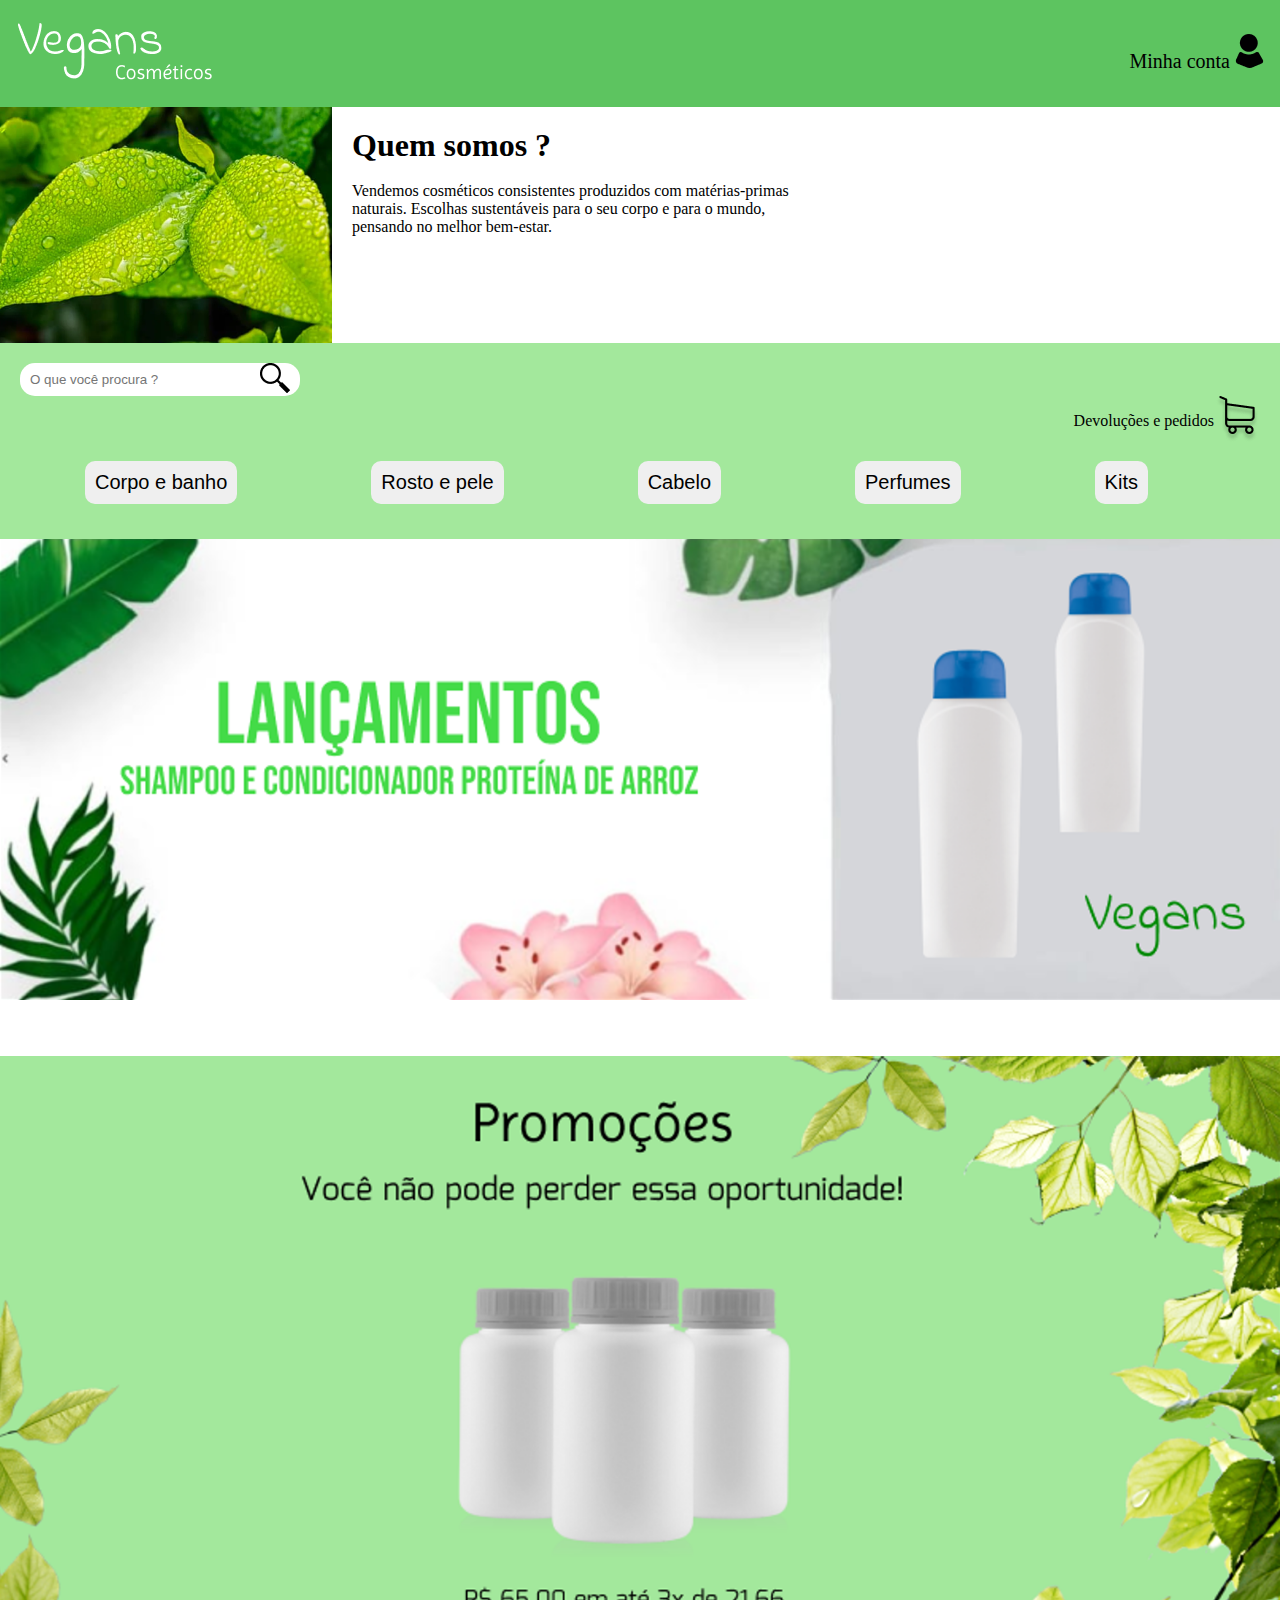
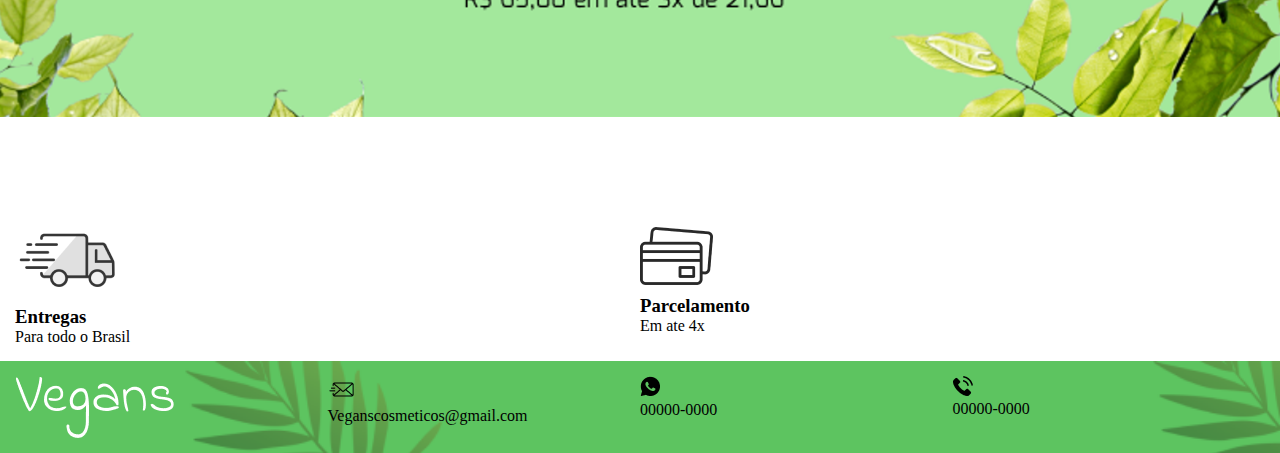
<file: index.html>
<!DOCTYPE html>
<html lang="pt-br">
<head>
    <meta charset="UTF-8">
    <meta http-equiv="X-UA-Compatible" content="IE=edge">
    <meta name="viewport" content="width=device-width, initial-scale=1.0">
    <link rel="preconnect" href="https://fonts.googleapis.com">
<link rel="preconnect" href="https://fonts.gstatic.com" crossorigin>
<link href="https://fonts.googleapis.com/css2?family=Indie+Flower&display=swap" rel="stylesheet">
    <link rel="stylesheet" href="style/style.css">
    <link rel="stylesheet" href="style/mobile.css">
    <title>Pagina Inicial</title>
</head>
<body>
    <!-- header -->
    <header id="header">
        <figure class="img-logo">
            <img src="imgkami/vegans logo.png" alt="">
        </figure>

        <nav class="minha-conta">
            <a href="login.html">Minha conta</a>
            <img src="imgkami/perfil do usuario 1.png" alt="">
        </nav>
    </header>


    <!-- main -->
    <main>
        <section id="quem-somos">
            <div class="quem-somosImg">
                <figure>
                    <img src="imgkami/folhas 1.png" alt="">
                </figure>
            </div>

            <div class="quem-somosText">
                <h1>Quem somos ?</h1>
                <br>
                <p>Vendemos cosméticos consistentes produzidos com matérias-primas naturais. Escolhas sustentáveis para o seu corpo e para o mundo, pensando no melhor bem-estar.</p>
            </div>

        </section>

        <!-- segunda sessao -->
        <section id="pesquisa-produtos">
            <div class="barraDePesquisa">
                <input type="text" id="busca" placeholder="O que você procura ?">
                <button><img src="imgkami/lupa 1.png" alt=""></button>
            </div>

            <div class="devolucao-carrinho">
                <a href="devolucoes.html">Devoluções e pedidos</a>
                <a class="aDoCarrinho" href="carrinho.html"><img src="imgkami/carrinho 1.png" alt=""></a>
            </div>

            <div class="botoes-pesquisa-produtos">
                <button>Corpo e banho</button>
                <button>Rosto e pele</button>
                <button>Cabelo</button>
                <button>Perfumes</button>
                <button>Kits</button>
            </div>
        </section>

        <!-- terceira sessao -->
        <section id="lancamentos"> </section>

        <!-- quarta sessao -->
        <section id="promocoes"> </section>

        <!-- quinta sessao -->
        <section id="entregas-parcelamento">
            <div class="entregas">
                <figure><img src="imgkami/carrinhooo 1.png" alt=""></figure>
                <h3>Entregas</h3>
                <p>Para todo o Brasil<p>
            </div>

            <div class="parcelamento">
                <figure><img src="imgkami/cartão 1.png" alt=""></figure>
                <h3>Parcelamento</h3>
                <p>Em ate 4x<p>
            </div>
        </section>

    </main>

    <footer id="rodape-inicial">
        <div class="rodapeInicial-contatos">
            <img src="imgkami/Vegans.png" alt="">
            <div>
                <img src="imgkami/email 1.png" alt="">
                <p>Veganscosmeticos@gmail.com</p>
            </div>
            <div>
                <img src="imgkami/whats preto 1.png" alt="">
                <p>00000-0000</p>
            </div>
            <div>
                <img src="imgkami/telefone 1.png" alt="">
                <p>00000-0000</p>
            </div>
        </div>
    </footer>

</body>
</html>
</file>
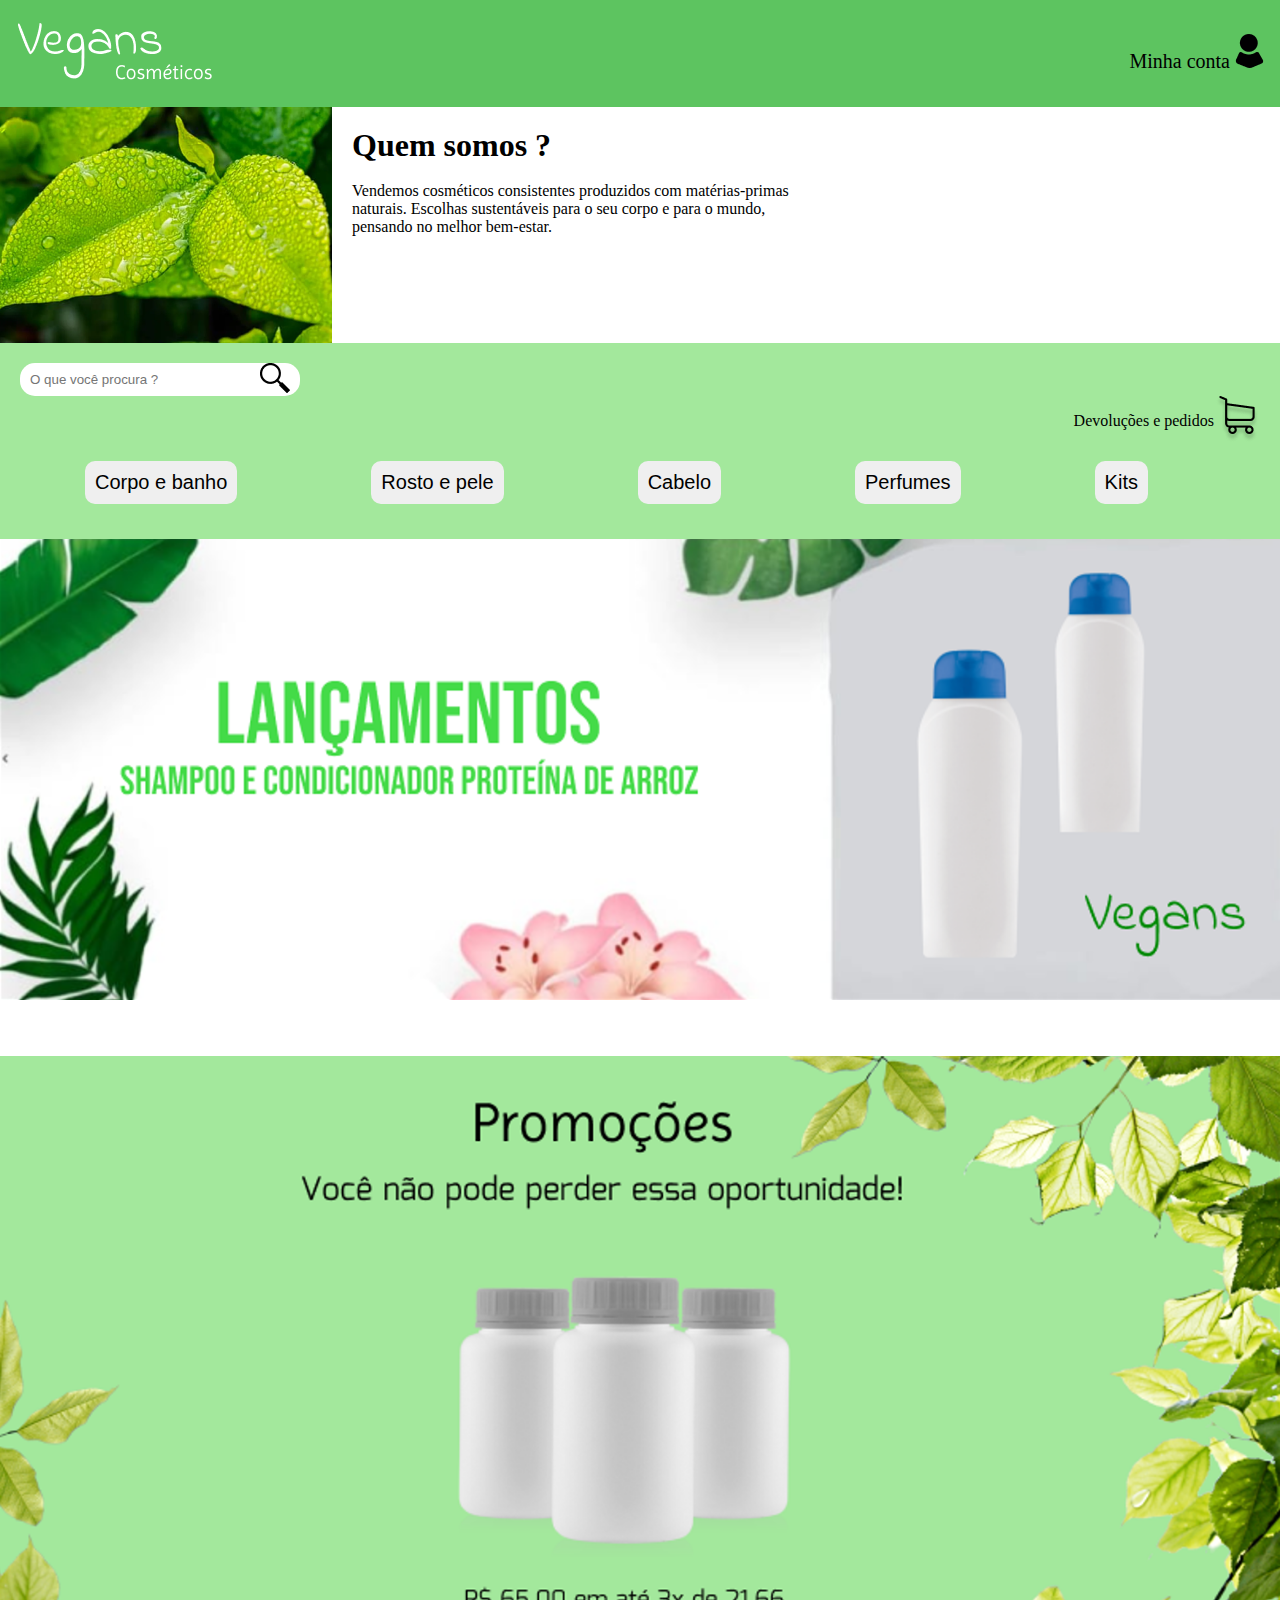
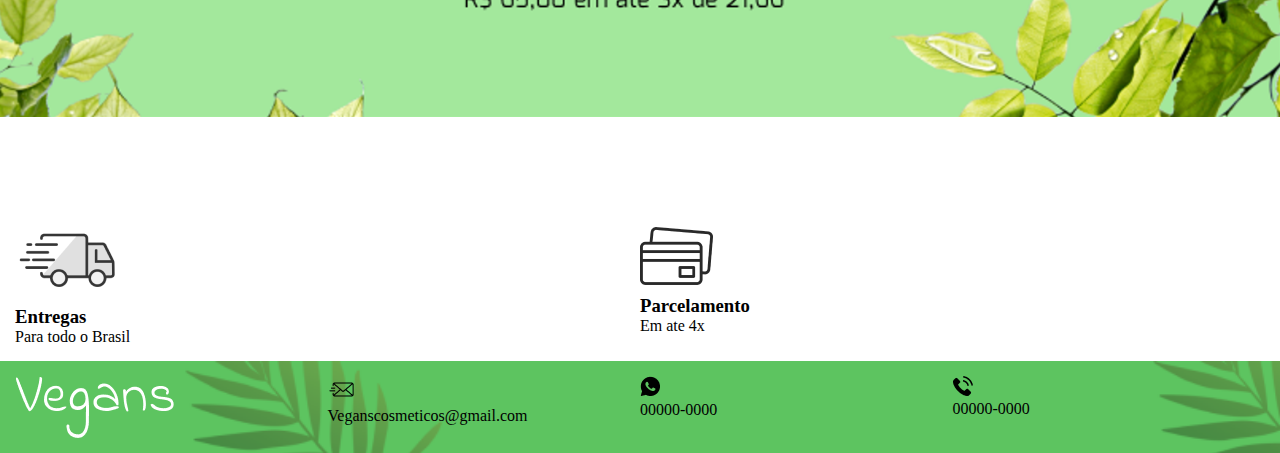
<file: front/index.html>
<!DOCTYPE html>
<html lang="pt-br">
<head>
    <meta charset="UTF-8">
    <meta http-equiv="X-UA-Compatible" content="IE=edge">
    <meta name="viewport" content="width=device-width, initial-scale=1.0">
    <link rel="preconnect" href="https://fonts.googleapis.com">
<link rel="preconnect" href="https://fonts.gstatic.com" crossorigin>
<link href="https://fonts.googleapis.com/css2?family=Indie+Flower&display=swap" rel="stylesheet">
    <link rel="stylesheet" href="../style/style.css">
    <link rel="stylesheet" href="../style/mobile.css">
    <title>Pagina Inicial</title>
</head>
<body>
    <!-- header -->
    <header id="header">
        <figure class="img-logo">
            <img src="../imgkami/vegans logo.png" alt="">
        </figure>

        <nav class="minha-conta">
            <a href="../front/login.html">Minha conta</a>
            <img src="../imgkami/perfil do usuario 1.png" alt="">
        </nav>
    </header>


    <!-- main -->
    <main>
        <section id="quem-somos">
            <div class="quem-somosImg">
                <figure>
                    <img src="../imgkami/folhas 1.png" alt="">
                </figure>
            </div>

            <div class="quem-somosText">
                <h1>Quem somos ?</h1>
                <br>
                <p>Vendemos cosméticos consistentes produzidos com matérias-primas naturais. Escolhas sustentáveis para o seu corpo e para o mundo, pensando no melhor bem-estar.</p>
            </div>

        </section>

        <!-- segunda sessao -->
        <section id="pesquisa-produtos">
            <div class="barraDePesquisa">
                <input type="text" id="busca" placeholder="O que você procura ?">
                <button><img src="../imgkami/lupa 1.png" alt=""></button>
            </div>

            <div class="devolucao-carrinho">
                <a href="../front/devolucoes.html">Devoluções e pedidos</a>
                <a class="aDoCarrinho" href="../front/carrinho.html"><img src="../imgkami/carrinho 1.png" alt=""></a>
            </div>

            <div class="botoes-pesquisa-produtos">
                <button>Corpo e banho</button>
                <button>Rosto e pele</button>
                <button>Cabelo</button>
                <button>Perfumes</button>
                <button>Kits</button>
            </div>
        </section>

        <!-- terceira sessao -->
        <section id="lancamentos"> </section>

        <!-- quarta sessao -->
        <section id="promocoes"> </section>

        <!-- quinta sessao -->
        <section id="entregas-parcelamento">
            <div class="entregas">
                <figure><img src="../imgkami/carrinhooo 1.png" alt=""></figure>
                <h3>Entregas</h3>
                <p>Para todo o Brasil<p>
            </div>

            <div class="parcelamento">
                <figure><img src="../imgkami/cartão 1.png" alt=""></figure>
                <h3>Parcelamento</h3>
                <p>Em ate 4x<p>
            </div>
        </section>

    </main>

    <footer id="rodape-inicial">
        <div class="rodapeInicial-contatos">
            <img src="../imgkami/Vegans.png" alt="">
            <div>
                <img src="../imgkami/email 1.png" alt="">
                <p>Veganscosmeticos@gmail.com</p>
            </div>
            <div>
                <img src="../imgkami/whats preto 1.png" alt="">
                <p>00000-0000</p>
            </div>
            <div>
                <img src="../imgkami/telefone 1.png" alt="">
                <p>00000-0000</p>
            </div>
        </div>
    </footer>

</body>
</html>
</file>
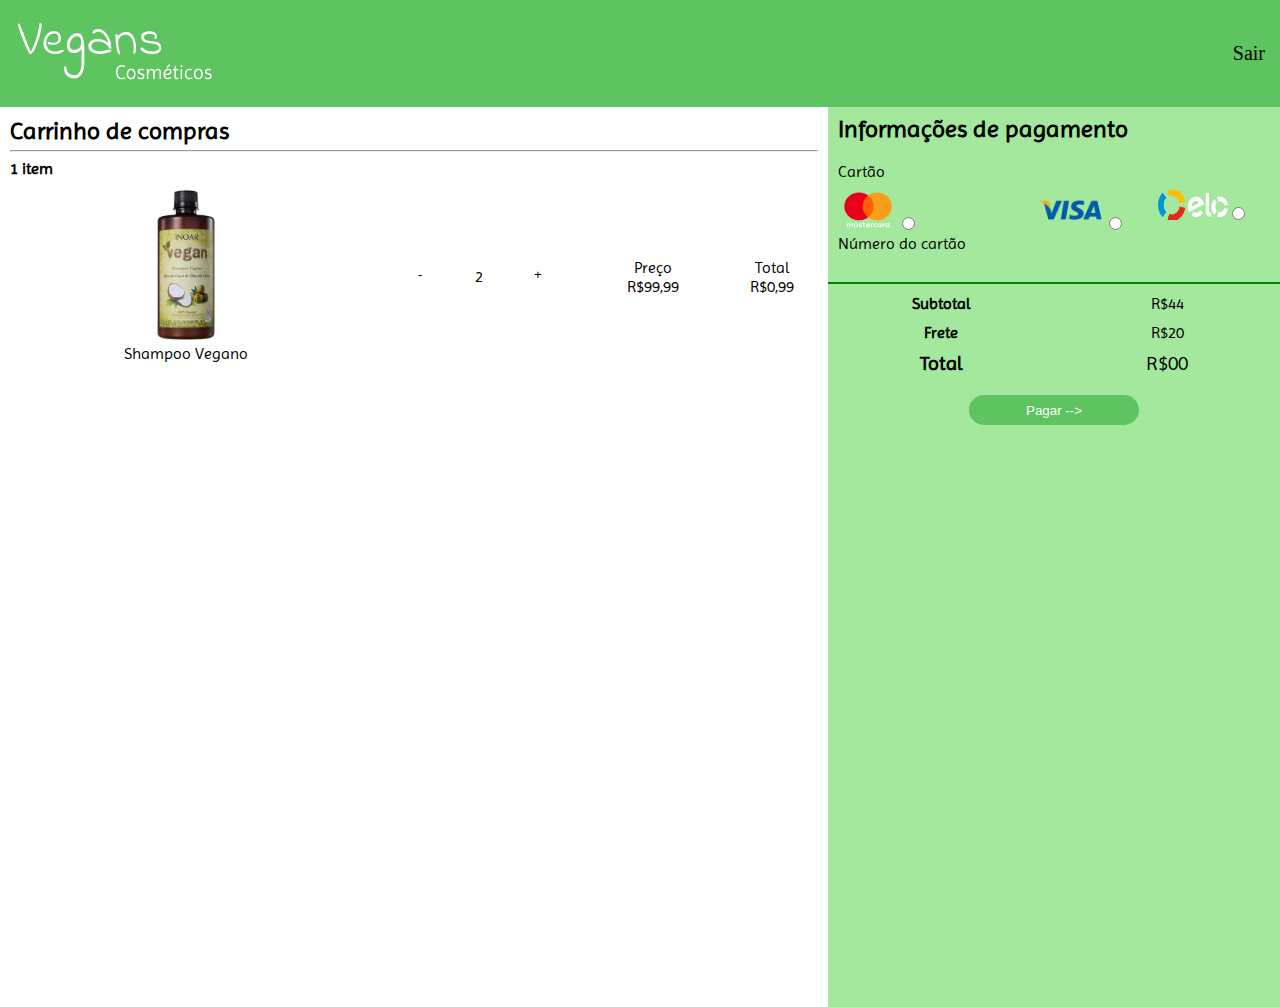
<file: carrinho.html>
<!DOCTYPE html>
<html lang="pt-br">
<head>
    <meta charset="UTF-8">
    <meta http-equiv="X-UA-Compatible" content="IE=edge">
    <meta name="viewport" content="width=device-width, initial-scale=1.0">
    <link rel="preconnect" href="https://fonts.googleapis.com">
<link rel="preconnect" href="https://fonts.gstatic.com" crossorigin>
<link href="https://fonts.googleapis.com/css2?family=Imprima&display=swap" rel="stylesheet">
    <link rel="stylesheet" href="style/style.css">
    <link rel="stylesheet" href="style/mobile.css">
    <title>Carrinho</title>
</head>
<body>
    <header id="header">
        <figure>
            <img src="imgkami/vegans logo.png" alt="logo">
        </figure>
        <nav>
            <a href="index.html">Sair</a>
        </nav>

    </header>

    <main id="main-isa">

        <section class="carrinho-de-compras">
            <div class="informacoes-produto">
                <div class="cima-carrinho">
                    <h2>Carrinho de compras</h2>
                    <hr>
                    <h4>1 item</h4>
                </div>
                
                
                
                <div class="selecionar">

                    <table>
                        <tr>
                            <td>
                                <img src="img/shamvegano 1.png" alt="shamppovegano" height="150" width="150">
                                <p>Shampoo Vegano</p>
                            </td>

                            <td>
                                <div class="quantidade">
                                    <button class="button-quantidade">-</button>
                                    <p>2</p>
                                    <button class="button-quantidade">+</button>
                                </div>
                            </td>

                            <td>
                                <p>Preço</p>
                                <p>R$99,99</p>
                            </td>

                            <td>
                                <p>Total</p>
                                <p>R$0,99</p>
                            </td>
                        </tr>
                    </table>

                    <!-- <div class="shampoo">
                        
        
                    </div>
    
                    <div class="quantidade">
                        <button class="button-quantidade">-</button>
                        <p>2</p>
                        <button class="button-quantidade">+</button>
                    </div>
    
                    <div class="preço">
                        <p>Preço</p>
                        <p>R$99,99</p>
    
                    </div>
    
                    <div class="total-selecionar">
                        <p>Total</p>
                        <p>R$0,99</p>
    
                    </div> -->
                </div> 
            </div>
            
            <div class="informacoes-pagamento">
                <div class="informacoes-cartao">
                    <h2>Informações de pagamento</h2>
                    <br>
                    <p>Cartão</p>
                </div>
                <div class="cartoes">
                    <div>
                    
                        <label for="mastercard"><img src="img/mastercard 1.png" alt="mastercard" height="40" width="60"></label>
                        <input type="radio" id="mastercard" name="fav_language" value="mastercard">
                    </div>
                    <div>
                        <label for="visa"><img src="img/visa 1.png" alt="visa" height="40" width="70"></label>
                        <input type="radio" id="visa" name="fav_language" value="visa">
    
                    </div>
                    <div>
                        <label for="elo"><img src="img/elo 1.png" alt="elo" height="30" width="70"></label>
                        <input type="radio" id="mastercard" name="fav_language" value="mastercard">
                    </div>
    
                    <div class="numero-do-cartao">
                        <label for="numerodocartao">Número do cartão</label>
                        <input type="text" name="numerodocartao" size="20">
                    </div>
                </div>

                <hr class="barra-preta">

                <div class="subtotal">
                    
                    <h4>Subtotal</h4>
                    <p>R$44</p>

                </div>

                <div class="frete">
                    <h4>Frete</h4>
                    <p>R$20</p>
                </div>

                <div class="total">
                    <h4>Total</h4>
                    <p>R$00</p>
                </div>

                <div class="button-div">
                    <button class="button-pagar">Pagar --></button>
                </div>
                

            </div>
            

        </section>

   
    </main>
    
</body>
</html>
</file>
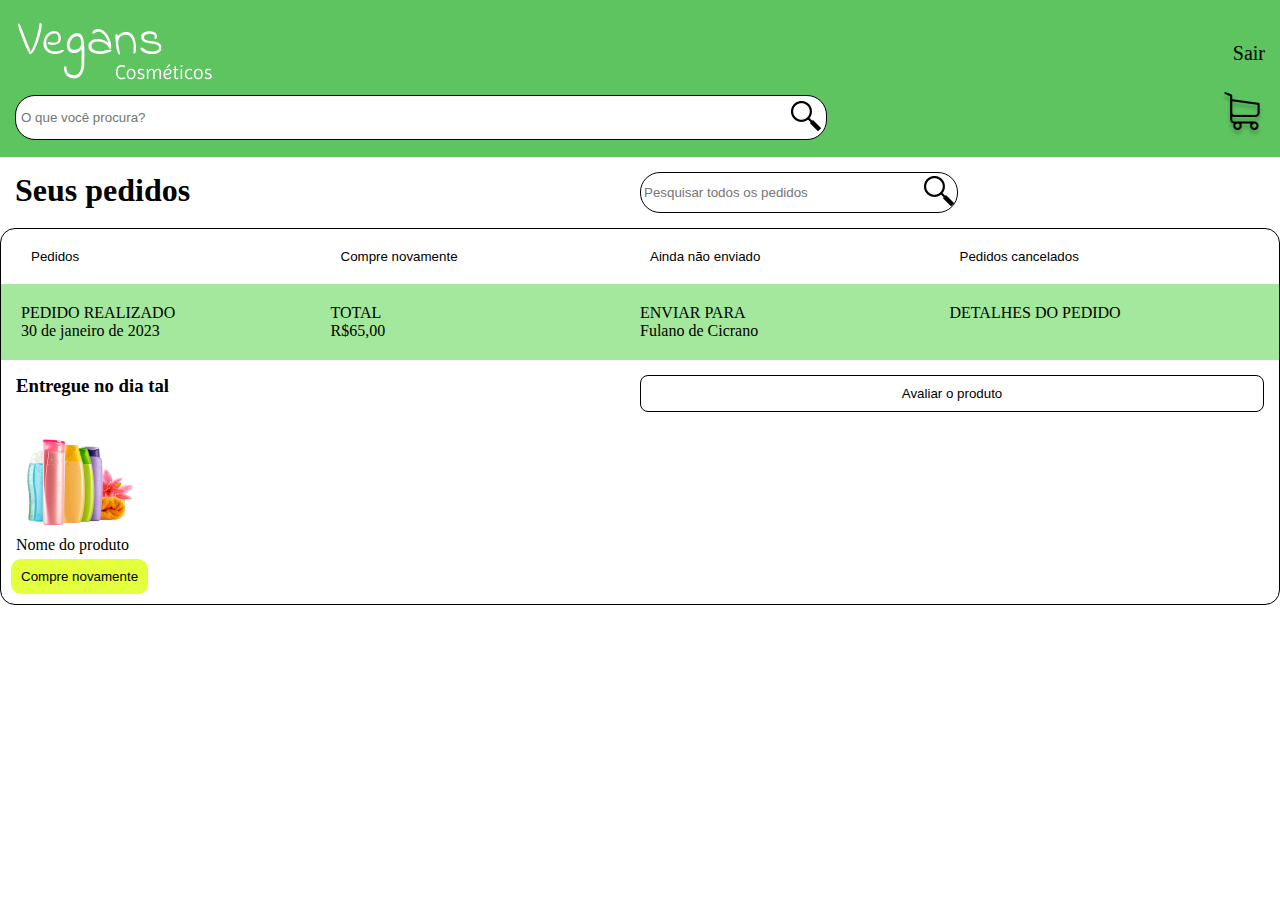
<file: devolucoes.html>
<!DOCTYPE html>
<html lang="en">
<head>
    <meta charset="UTF-8">
    <meta http-equiv="X-UA-Compatible" content="IE=edge">
    <meta name="viewport" content="width=device-width, initial-scale=1.0">
    <title>Devoluções e pedidos</title>
    <link rel="stylesheet" href="style/style.css">
    <link rel="stylesheet" href="style/mobile.css">
</head>
<body>
    <header id="devo">
        <figure>
            <img src="imgkami/vegans logo.png" alt="logo">
        </figure>
        <nav>
            <a href="index.html">Sair</a>
        </nav>
        <div class="busca-devo">
            <input type="text" id="busca" placeholder="O que você procura?">
            <button>
                <img src="imgkami/lupa 1.png" alt="lupa">
            </button>
        </div>
        <div class="carrinho-devo">
            <a href="carrinho.html"><img src="imgkami/carrinho 1.png" alt="carro"></a>
        </div>
    </header>
    
    <main>
        <section id="pedidos-pesquisa">
            <div class="pedidos-text">
                <h1>Seus pedidos</h1>
            </div>
            <div class="pesquisa-busca">
                <input type="text" id="busca" placeholder="Pesquisar todos os pedidos">
                <button>
                    <img src="imgkami/lupa 1.png" alt="lupa">
                </button>
            </div>
        </section>

        <section id="botoes">
            <div class="botoes">
                <div class="botoes-pedidos">
                   <button>Pedidos</button>
                </div>
                <div class="botoes-novamente">
                    <button>Compre novamente</button>
                </div>
                <div class="botoes-nao-enviado">
                    <button>Ainda não enviado</button>
                </div>
                <div class="botoes-cancelados">
                    <button>Pedidos cancelados</button>
                </div>
            </div>

            <div class="tabela-textos">
                <div>
                    <p>PEDIDO REALIZADO</p>
                    <P>30 de janeiro de 2023</P>
                </div>
                <div>
                    <p>TOTAL</p>
                    <p>R$65,00</p>
                </div>
                <div>
                    <p>ENVIAR PARA</p>
                    <p>Fulano de Cicrano</p>
                </div>
                <div>
                    <a href="">DETALHES DO PEDIDO</a>
                </div>
            </div>

            <div class="entregue">
                <h3>Entregue no dia tal</h3>
                <button>Avaliar o produto</button>
            </div>

            <div class="produto-img">
                <figure>
                    <img src="imgkami/produtos.png" alt="produtos">
                </figure>
                <p>Nome do produto</p>
                <div class="compre-produto">
                    <button>Compre novamente</button>
                </div>
            </div>
        </section>
    </main>
</body>
</html>
</file>
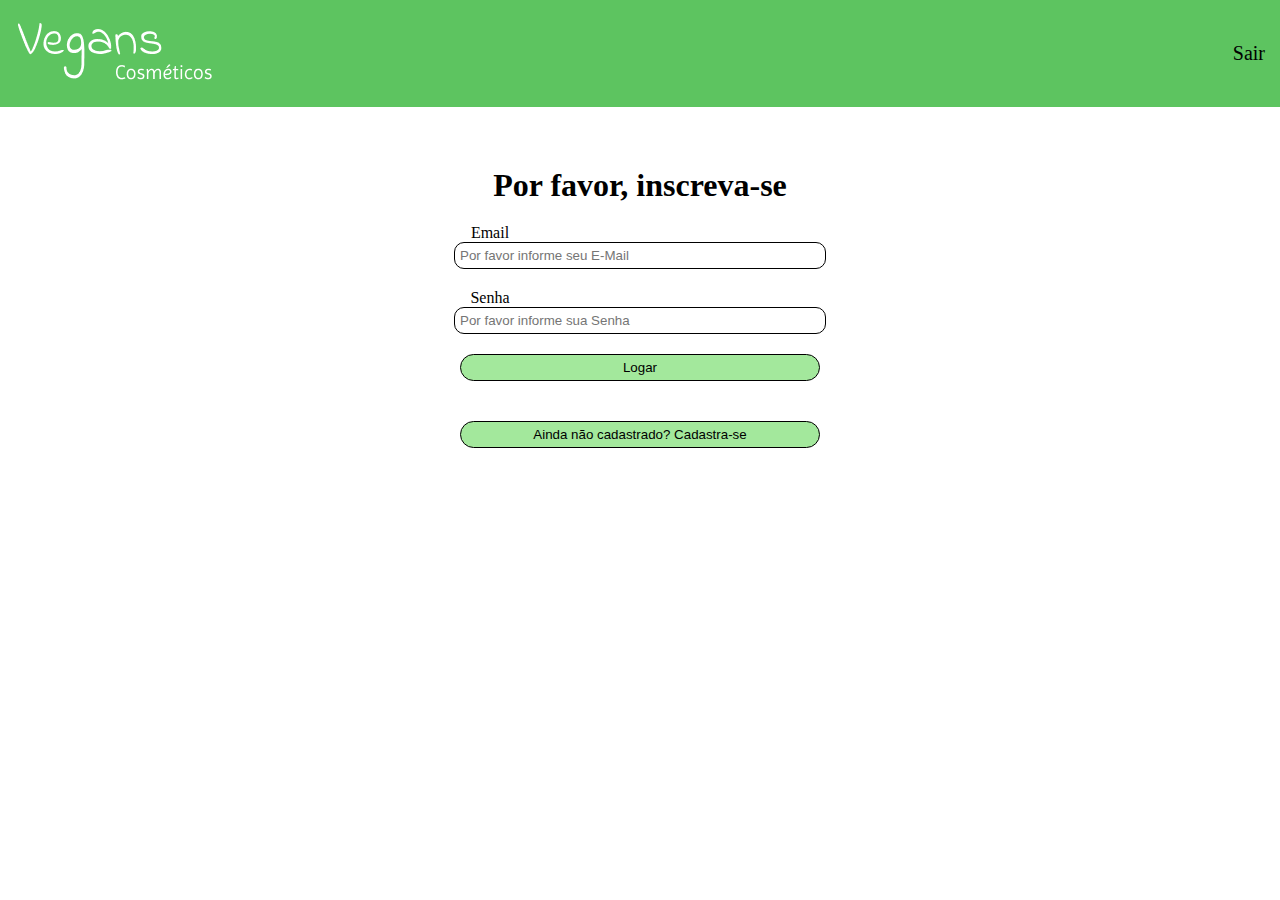
<file: login.html>
<!DOCTYPE html>
<html lang="pt-br">
<head>
    <meta charset="UTF-8">
    <meta http-equiv="X-UA-Compatible" content="IE=edge">
    <meta name="viewport" content="width=device-width, initial-scale=1.0">
    <link rel="stylesheet" href="style/style.css">
    <link rel="stylesheet" href="style/mobile.css">
    <title>login</title>
</head>
<body>
    <header id="header">
        <figure id="loguinho">
            <img src="imgkami/vegans logo.png" alt="">
        </figure>
        <nav id="Sair">
            <a href="index.html">Sair</a>
        </nav>
    </header>

    <main id="mainte">
        <h1>Por favor, inscreva-se</h1>

        <div>
            <form id="formulariobaby">
                <div id="coisinha">
                    <label for="E-Mail">Email</label>
                    <input type="E-mail" name="E-Mail" id="E-Mail" placeholder="Por favor informe seu E-Mail" required>
                 </div>

                 <div>
                     <label for="Senha">Senha</label>
                     <input type="Senha" name="Senha" id="Senha" placeholder="Por favor informe sua Senha" required>
                 </div>
                 
            </form>

            <section id="botaozinho">
                    <button>Logar</button>

             
                    <a href="registrese.html"><button>Ainda não cadastrado? Cadastra-se</button></a>
              
            </section>
        </div>


    </main>

</body>
</html>
</file>
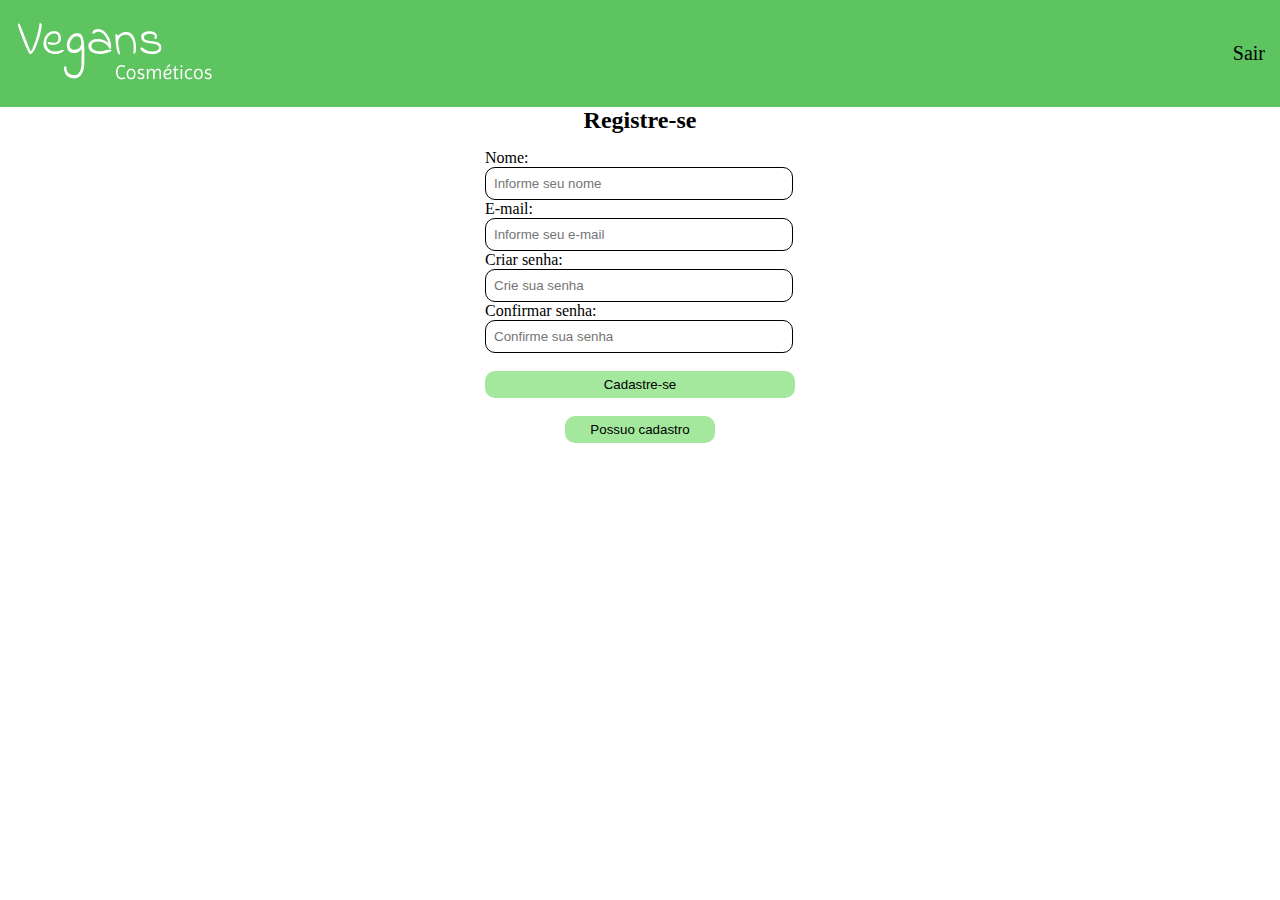
<file: registrese.html>
<!DOCTYPE html>
<html lang="pt-br">
<head>
    <meta charset="UTF-8">
    <meta http-equiv="X-UA-Compatible" content="IE=edge">
    <meta name="viewport" content="width=device-width, initial-scale=1.0">
    <link rel="stylesheet" href="style/style.css">
    <link rel="stylesheet" href="style/mobile.css">
    <title>Regintre-se</title>
</head>
<body>
    <header id="header">
        <figure>
            <img src="imgkami/vegans logo.png" alt="logotemporaria">
        </figure>
        <nav>
            <a href="index.html">Sair</a>
        </nav>
    </header>
    <main id="form">
        <section class="trase">
            <div class="registro">
             <h2>Registre-se</h2>
            </div>
            <div id="form-formulario">
                <form action="">
                    <div class="form-formulario-nome">
                        <label for="name">Nome:</label>
                        <input type="name" name="nome" id="nome" required placeholder="Informe seu nome">
                    </div>

                    <div class="form-formulario-email">
                        <label for="email">E-mail:</label>
                        <input type="email" name="email" id="email" required placeholder="Informe seu e-mail">
                    </div>

                    <div class="form-formulario-criarsenha">
                        <label for="senha">Criar senha:</label>
                        <input type="password" name="senha" id="senha" required placeholder="Crie sua senha">
                    </div>

                    <div class="form-formulario-confirmarsenha">
                        <label for="senha">Confirmar senha:</label>
                        <input type="password" name="senha" id="senha" required placeholder="Confirme sua senha">
                    </div>
                    <br>
                    <div class="form-buttom-cad">
                        <button type="submit">Cadastre-se</button>
                    </div>
                    <br>
                </form>
                <div class="form-buttom-pos">
                    <a href="login.html">
                        <button type="submit">Possuo cadastro</button>
                    </a>
                </div>
            </div>
        </section>
    </main>
</body>
</html>
</file>
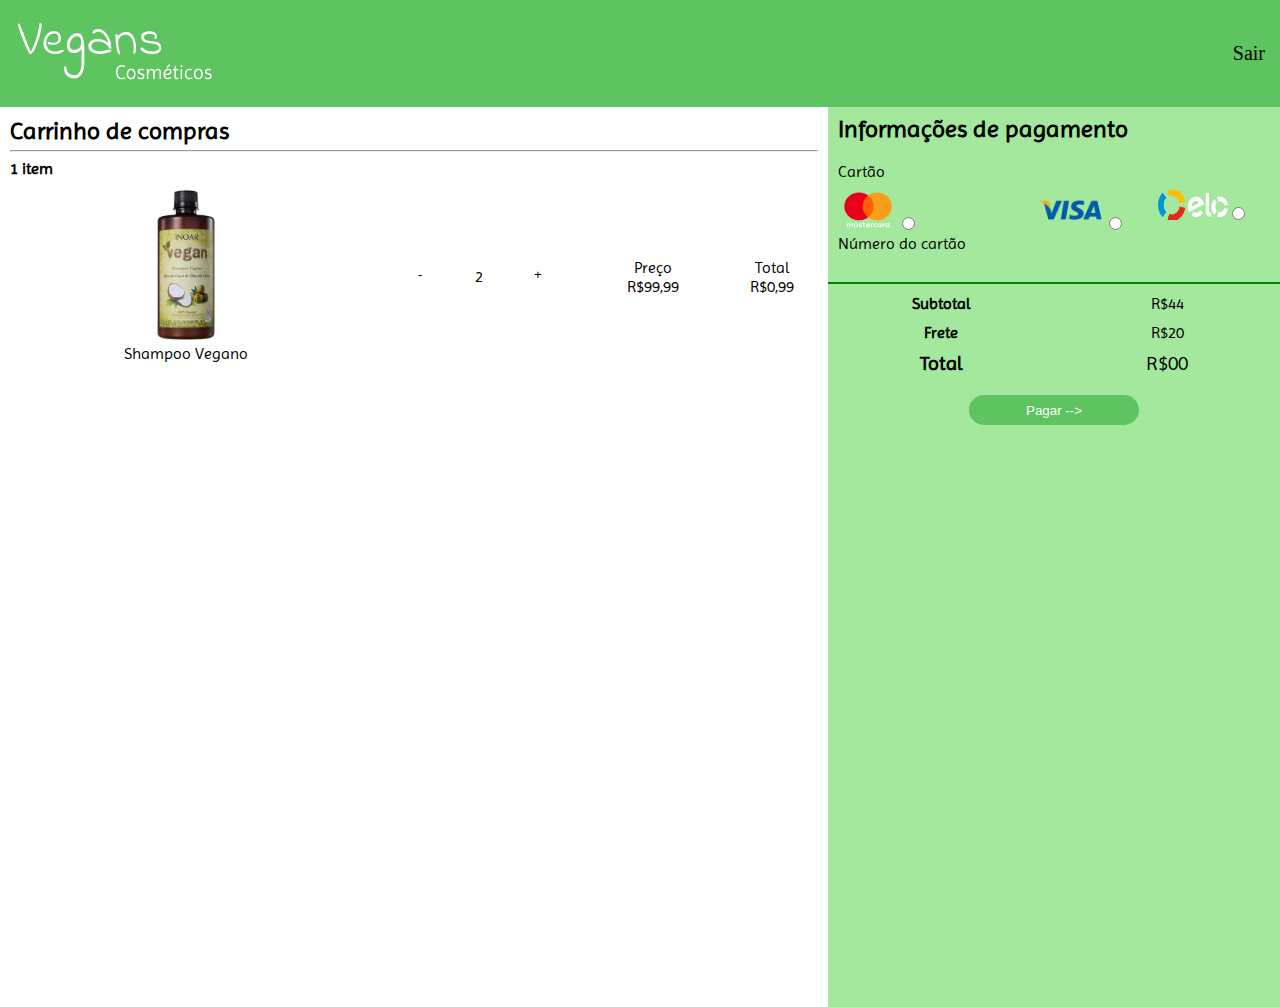
<file: front/carrinho.html>
<!DOCTYPE html>
<html lang="pt-br">
<head>
    <meta charset="UTF-8">
    <meta http-equiv="X-UA-Compatible" content="IE=edge">
    <meta name="viewport" content="width=device-width, initial-scale=1.0">
    <link rel="preconnect" href="https://fonts.googleapis.com">
<link rel="preconnect" href="https://fonts.gstatic.com" crossorigin>
<link href="https://fonts.googleapis.com/css2?family=Imprima&display=swap" rel="stylesheet">
    <link rel="stylesheet" href="../style/style.css">
    <link rel="stylesheet" href="../style/mobile.css">
    <title>Carrinho</title>
</head>
<body>
    <header id="header">
        <figure>
            <img src="../imgkami/vegans logo.png" alt="logo">
        </figure>
        <nav>
            <a href="index.html">Sair</a>
        </nav>

    </header>

    <main id="main-isa">

        <section class="carrinho-de-compras">
            <div class="informacoes-produto">
                <div class="cima-carrinho">
                    <h2>Carrinho de compras</h2>
                    <hr>
                    <h4>1 item</h4>
                </div>
                
                
                
                <div class="selecionar">

                    <table>
                        <tr>
                            <td>
                                <img src="../img/shamvegano 1.png" alt="shamppovegano" height="150" width="150">
                                <p>Shampoo Vegano</p>
                            </td>

                            <td>
                                <div class="quantidade">
                                    <button class="button-quantidade">-</button>
                                    <p>2</p>
                                    <button class="button-quantidade">+</button>
                                </div>
                            </td>

                            <td>
                                <p>Preço</p>
                                <p>R$99,99</p>
                            </td>

                            <td>
                                <p>Total</p>
                                <p>R$0,99</p>
                            </td>
                        </tr>
                    </table>

                    <!-- <div class="shampoo">
                        
        
                    </div>
    
                    <div class="quantidade">
                        <button class="button-quantidade">-</button>
                        <p>2</p>
                        <button class="button-quantidade">+</button>
                    </div>
    
                    <div class="preço">
                        <p>Preço</p>
                        <p>R$99,99</p>
    
                    </div>
    
                    <div class="total-selecionar">
                        <p>Total</p>
                        <p>R$0,99</p>
    
                    </div> -->
                </div> 
            </div>
            
            <div class="informacoes-pagamento">
                <div class="informacoes-cartao">
                    <h2>Informações de pagamento</h2>
                    <br>
                    <p>Cartão</p>
                </div>
                <div class="cartoes">
                    <div>
                    
                        <label for="mastercard"><img src="../img/mastercard 1.png" alt="mastercard" height="40" width="60"></label>
                        <input type="radio" id="mastercard" name="fav_language" value="mastercard">
                    </div>
                    <div>
                        <label for="visa"><img src="../img/visa 1.png" alt="visa" height="40" width="70"></label>
                        <input type="radio" id="visa" name="fav_language" value="visa">
    
                    </div>
                    <div>
                        <label for="elo"><img src="../img/elo 1.png" alt="elo" height="30" width="70"></label>
                        <input type="radio" id="mastercard" name="fav_language" value="mastercard">
                    </div>
    
                    <div class="numero-do-cartao">
                        <label for="numerodocartao">Número do cartão</label>
                        <input type="text" name="numerodocartao" size="20">
                    </div>
                </div>

                <hr class="barra-preta">

                <div class="subtotal">
                    
                    <h4>Subtotal</h4>
                    <p>R$44</p>

                </div>

                <div class="frete">
                    <h4>Frete</h4>
                    <p>R$20</p>
                </div>

                <div class="total">
                    <h4>Total</h4>
                    <p>R$00</p>
                </div>

                <div class="button-div">
                    <button class="button-pagar">Pagar --></button>
                </div>
                

            </div>
            

        </section>

   
    </main>
    
</body>
</html>
</file>
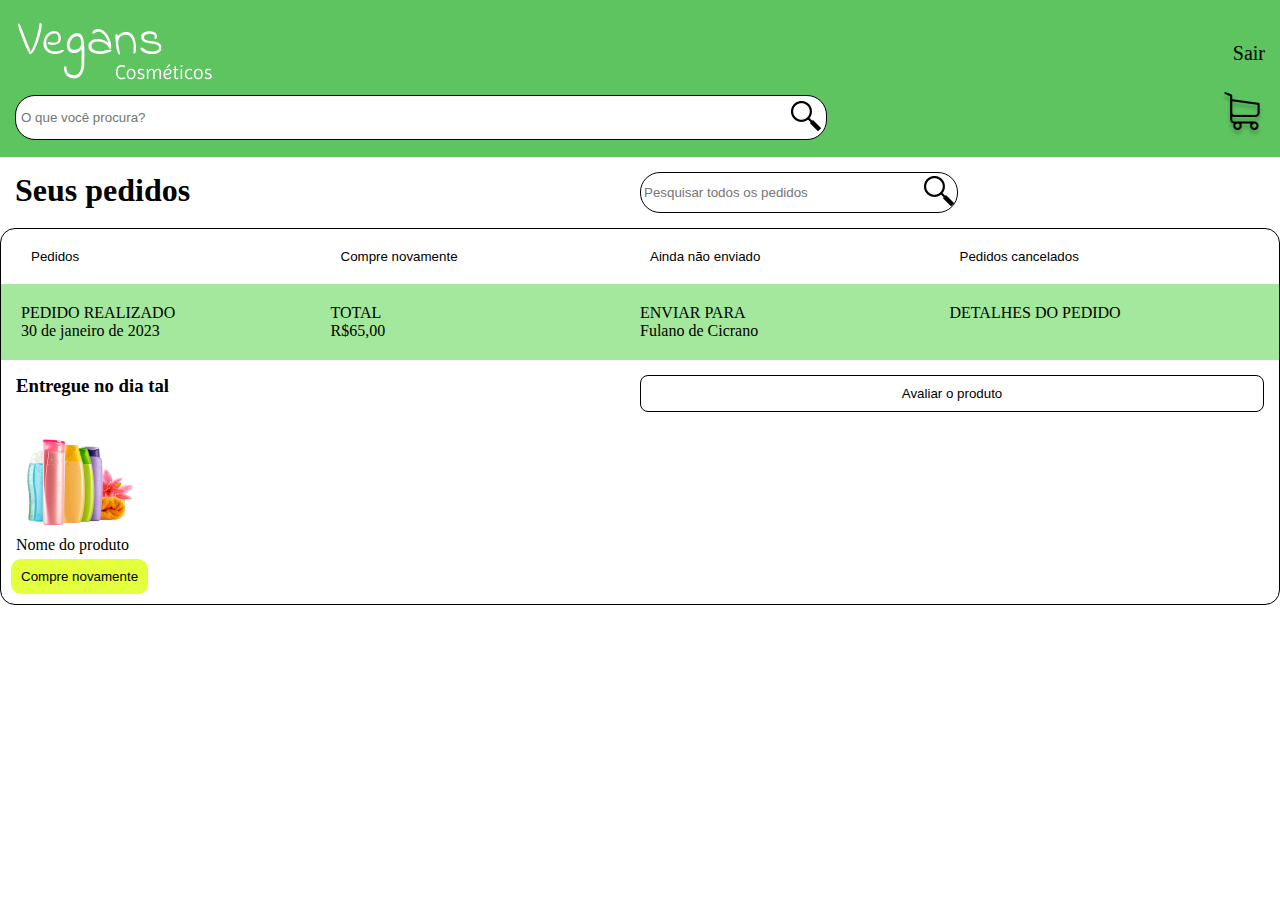
<file: front/devolucoes.html>
<!DOCTYPE html>
<html lang="en">
<head>
    <meta charset="UTF-8">
    <meta http-equiv="X-UA-Compatible" content="IE=edge">
    <meta name="viewport" content="width=device-width, initial-scale=1.0">
    <title>Devoluções e pedidos</title>
    <link rel="stylesheet" href="../style/style.css">
    <link rel="stylesheet" href="../style/mobile.css">
</head>
<body>
    <header id="devo">
        <figure>
            <img src="../imgkami/vegans logo.png" alt="logo">
        </figure>
        <nav>
            <a href="../front/index.html">Sair</a>
        </nav>
        <div class="busca-devo">
            <input type="text" id="busca" placeholder="O que você procura?">
            <button>
                <img src="../imgkami/lupa 1.png" alt="lupa">
            </button>
        </div>
        <div class="carrinho-devo">
            <a href="../front/carrinho.html"><img src="../imgkami/carrinho 1.png" alt="carro"></a>
        </div>
    </header>
    
    <main>
        <section id="pedidos-pesquisa">
            <div class="pedidos-text">
                <h1>Seus pedidos</h1>
            </div>
            <div class="pesquisa-busca">
                <input type="text" id="busca" placeholder="Pesquisar todos os pedidos">
                <button>
                    <img src="../imgkami/lupa 1.png" alt="lupa">
                </button>
            </div>
        </section>

        <section id="botoes">
            <div class="botoes">
                <div class="botoes-pedidos">
                   <button>Pedidos</button>
                </div>
                <div class="botoes-novamente">
                    <button>Compre novamente</button>
                </div>
                <div class="botoes-nao-enviado">
                    <button>Ainda não enviado</button>
                </div>
                <div class="botoes-cancelados">
                    <button>Pedidos cancelados</button>
                </div>
            </div>

            <div class="tabela-textos">
                <div>
                    <p>PEDIDO REALIZADO</p>
                    <P>30 de janeiro de 2023</P>
                </div>
                <div>
                    <p>TOTAL</p>
                    <p>R$65,00</p>
                </div>
                <div>
                    <p>ENVIAR PARA</p>
                    <p>Fulano de Cicrano</p>
                </div>
                <div>
                    <a href="">DETALHES DO PEDIDO</a>
                </div>
            </div>

            <div class="entregue">
                <h3>Entregue no dia tal</h3>
                <button>Avaliar o produto</button>
            </div>

            <div class="produto-img">
                <figure>
                    <img src="../imgkami/produtos.png" alt="produtos">
                </figure>
                <p>Nome do produto</p>
                <div class="compre-produto">
                    <button>Compre novamente</button>
                </div>
            </div>
        </section>
    </main>
</body>
</html>
</file>
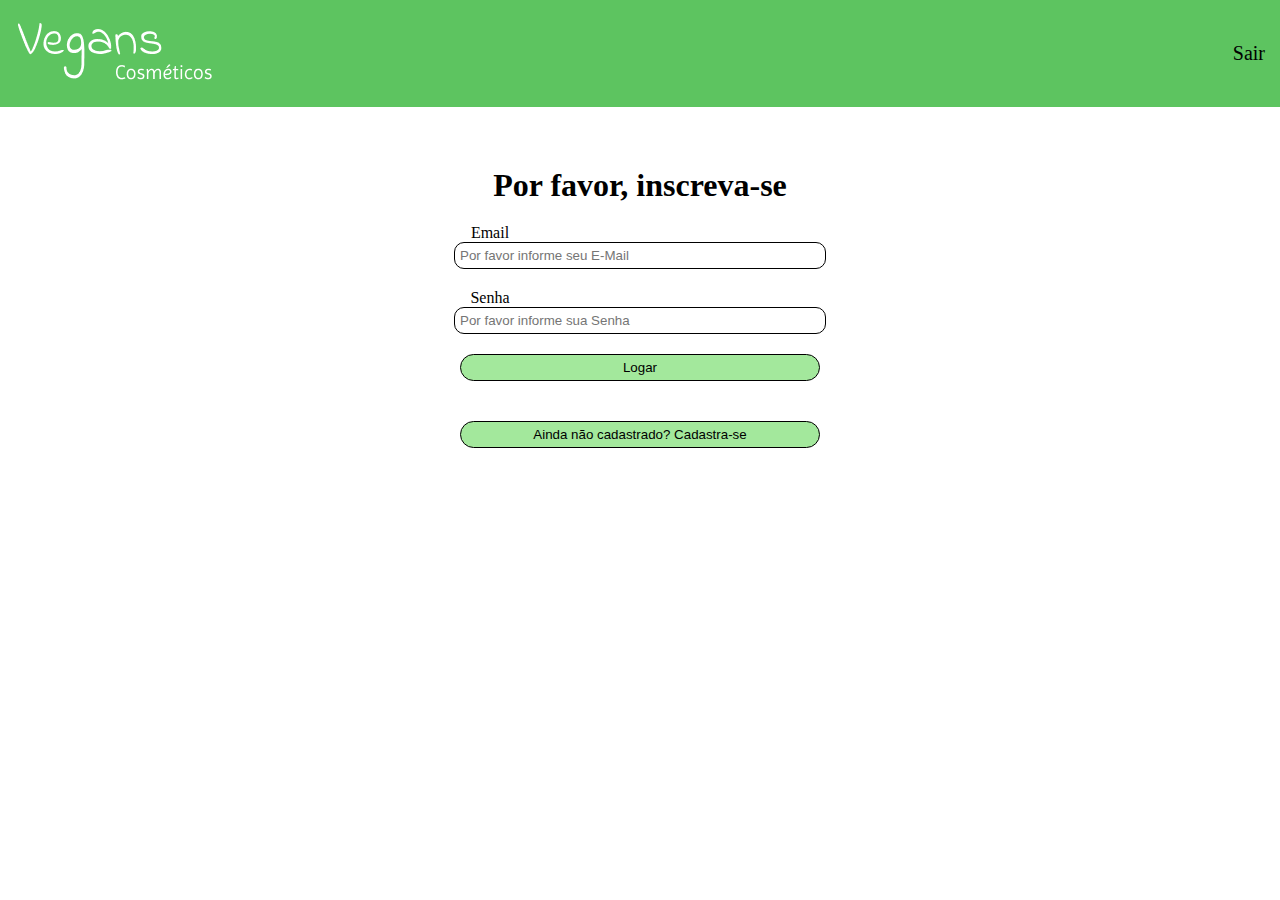
<file: front/login.html>
<!DOCTYPE html>
<html lang="pt-br">
<head>
    <meta charset="UTF-8">
    <meta http-equiv="X-UA-Compatible" content="IE=edge">
    <meta name="viewport" content="width=device-width, initial-scale=1.0">
    <link rel="stylesheet" href="../style/style.css">
    <link rel="stylesheet" href="../style/mobile.css">
    <title>login</title>
</head>
<body>
    <header id="header">
        <figure id="loguinho">
            <img src="../imgkami/vegans logo.png" alt="">
        </figure>
        <nav id="Sair">
            <a href="../front/index.html">Sair</a>
        </nav>
    </header>

    <main id="mainte">
        <h1>Por favor, inscreva-se</h1>

        <div>
            <form id="formulariobaby">
                <div id="coisinha">
                    <label for="E-Mail">Email</label>
                    <input type="E-mail" name="E-Mail" id="E-Mail" placeholder="Por favor informe seu E-Mail" required>
                 </div>

                 <div>
                     <label for="Senha">Senha</label>
                     <input type="Senha" name="Senha" id="Senha" placeholder="Por favor informe sua Senha" required>
                 </div>
                 
            </form>

            <section id="botaozinho">
                    <button>Logar</button>

             
                    <a href="../front/registrese.html"><button>Ainda não cadastrado? Cadastra-se</button></a>
              
            </section>
        </div>


    </main>

</body>
</html>
</file>
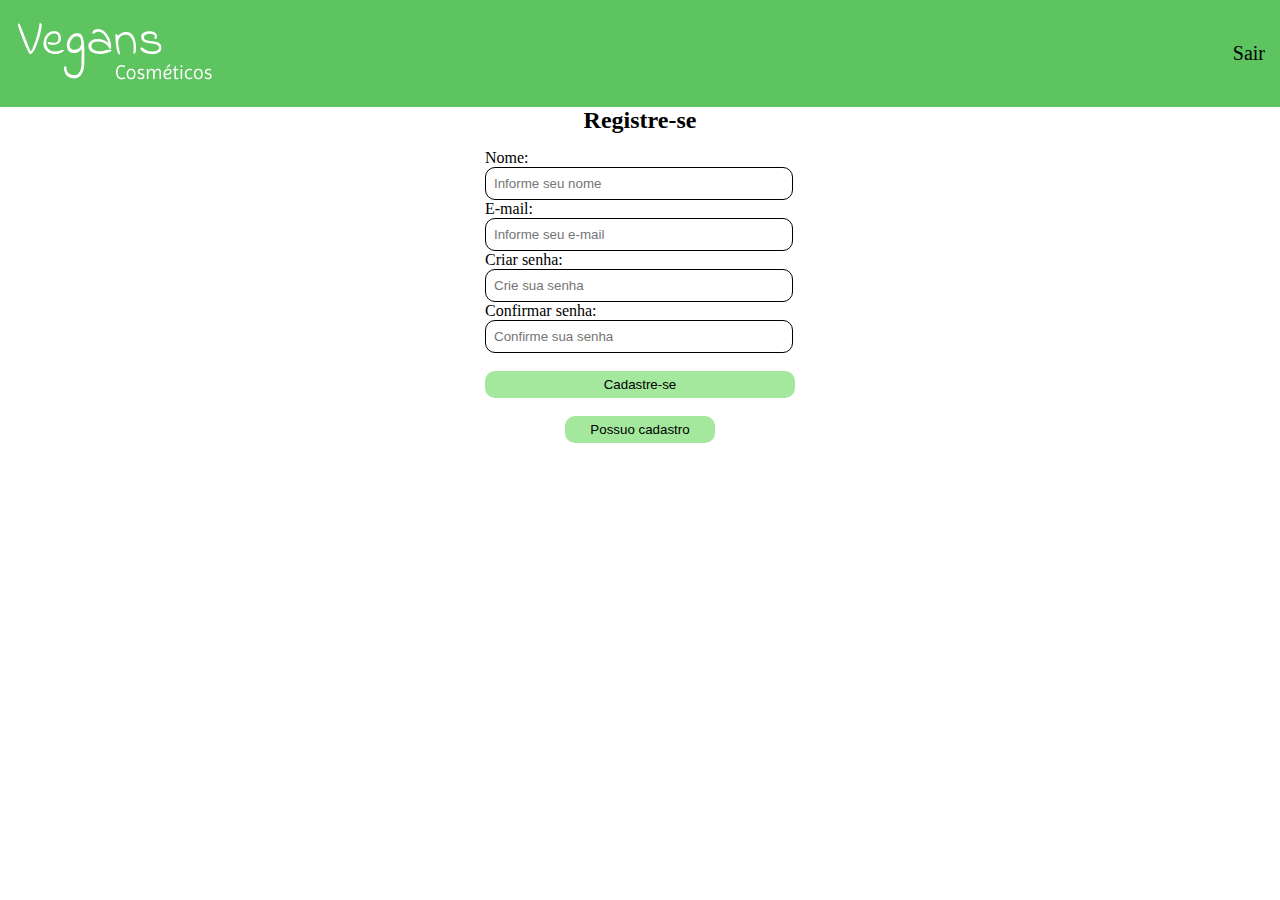
<file: front/registrese.html>
<!DOCTYPE html>
<html lang="pt-br">
<head>
    <meta charset="UTF-8">
    <meta http-equiv="X-UA-Compatible" content="IE=edge">
    <meta name="viewport" content="width=device-width, initial-scale=1.0">
    <link rel="stylesheet" href="../style/style.css">
    <link rel="stylesheet" href="../style/mobile.css">
    <title>Regintre-se</title>
</head>
<body>
    <header id="header">
        <figure>
            <img src="../imgkami/vegans logo.png" alt="logotemporaria">
        </figure>
        <nav>
            <a href="../front/index.html">Sair</a>
        </nav>
    </header>
    <main id="form">
        <section class="trase">
            <div class="registro">
             <h2>Registre-se</h2>
            </div>
            <div id="form-formulario">
                <form action="">
                    <div class="form-formulario-nome">
                        <label for="name">Nome:</label>
                        <input type="name" name="nome" id="nome" required placeholder="Informe seu nome">
                    </div>

                    <div class="form-formulario-email">
                        <label for="email">E-mail:</label>
                        <input type="email" name="email" id="email" required placeholder="Informe seu e-mail">
                    </div>

                    <div class="form-formulario-criarsenha">
                        <label for="senha">Criar senha:</label>
                        <input type="password" name="senha" id="senha" required placeholder="Crie sua senha">
                    </div>

                    <div class="form-formulario-confirmarsenha">
                        <label for="senha">Confirmar senha:</label>
                        <input type="password" name="senha" id="senha" required placeholder="Confirme sua senha">
                    </div>
                    <br>
                    <div class="form-buttom-cad">
                        <button type="submit">Cadastre-se</button>
                    </div>
                    <br>
                </form>
                <div class="form-buttom-pos">
                    <a href="../front/login.html">
                        <button type="submit">Possuo cadastro</button>
                    </a>
                </div>
            </div>
        </section>
    </main>
</body>
</html>
</file>
<file: style/style.css>
:root {
    --cor--cabeçalhorodape: #5DC460;
    --cor--corpo: #A3E89C;
    --cor--preto: black;
    --cor--branco: white;
    --cor--cinza: #d4cece;
}

*{
    margin: 0px;
    padding: 0px;
}

/*  */
/* inicio do css do intex */
header {
    background-color: var(--cor--cabeçalhorodape);
    display: flex;
    justify-content: space-between;
    align-items: center;
    padding: 15px;
}

header nav a {
    text-decoration: none;
    color: var(--cor--preto);
    font-size: 20px;
}

#quem-somos{
    display: grid;
    grid-template-columns: 1fr 3fr;
    
}

/* main do index */
    /* quem somos */
.quem-somosText {
    width: 50%;
    top: 130px;
    left: 370px;
    padding-left: 10px;
    margin: 20px 10px;

}

    /* segunda sessao do index*/
#pesquisa-produtos {
    background-color: var(--cor--corpo);
    padding: 20px;
    margin-top: -4px;
}   

    /* barra de pesquisa do index */
.barraDePesquisa {
    background-color: var(--cor--branco);
    width: 260px;
    border-radius: 15px;
    display: flex;
    align-items: center;
    justify-content: space-between;
    padding: 0px 10px;
}

.barraDePesquisa input {
    border: none;
    outline: none;
    background-color: transparent;
}

.barraDePesquisa button{
    border: none;
    background-color: transparent;
}

    /* carrinho, devolução e pedidos do index */
.devolucao-carrinho {
    display: flex;
    align-items: center;
    justify-content: end;
}

.devolucao-carrinho a {
    text-decoration: none;
    color: var(--cor--preto);
}

    /* botão do pesquisa produtos do index */
.botoes-pesquisa-produtos button {
    border: none;
    border-radius: 10px;
    padding: 10px;
    margin: 15px 65px 15px 65px;
    font-size: 20px;
}

.botoes-pesquisa-produtos button:hover {
    cursor: pointer;
    background-color: var(--cor--cinza);

}

#main-isa .cima-carrinho{
    text-align: left;
    margin: 10px;
    font-family: 'Imprima', sans-serif;
}

#main-isa .cima-carrinho h2{
    padding-bottom: 5px;
}

#main-isa .cima-carrinho h4{
    padding-top: 7px;
}

#main-isa .informacoes-cartao h2{
    padding-top: 8px;
}

#main-isa .informacoes-cartao p{
    padding-bottom: 9px;
}

#main-isa .cartoes{
    padding-bottom: 10px;
}

#main-isa .shampoo{
    display: grid;
    grid-template-columns: 1fr 7fr;
}

#main-isa .carrinho-de-compras{
    display: grid;
    grid-template-columns: 2fr 1fr;
    font-family: 'Imprima', sans-serif;
}

#main-isa .informacoes-pagamento{
    background-color: var(--cor--corpo);
    width: 100%;
    height: 100vh;
}

#main-isa .barra-preta{
    width: 450px;
    height: 0px;
    left: 29px;
    top: 520px;
    border: 1px solid green;
}

#main-isa .selecionar{
    text-align: center;
    width: 100%;
    overflow: auto;
}

#main-isa .selecionar table {
    width: 100%;
}

#main-isa .quantidade{
    display: grid;
    grid-template-columns: 5fr 1fr 5fr;
}

#main-isa .button-quantidade{
    border: none;
    height: 15px;
    background-color: transparent;
}

#main-isa .cartoes{
    display: grid;
    grid-template-columns: 1fr 1fr 1fr;
    padding-left: 10px;
}

#main-isa .numero-do-cartao input{
    padding-left: 20px;
    border: none;
    outline: none;
    background-color: transparent;
}

#main-isa .informacoes-cartao{
    padding-left: 10px;
}

#main-isa .subtotal{
    text-align: center;
    display: grid;
    grid-template-columns: 1fr 1fr;
    padding-top: 10px;
}

#main-isa .frete{
    text-align: center;
    display: grid;
    grid-template-columns: 1fr 1fr;
    padding-top: 10px;
}

#main-isa .total{
    text-align: center;
    display: grid;
    grid-template-columns: 1fr 1fr;
    padding-top: 10px;
    font-size: 20px;
}

#main-isa .button-div{
    text-align: center;
    padding: 20px;
}

#main-isa .button-pagar{
    background-color: #5DC460;
    border: none;
    border-radius: 15px;
    color: white;
    height: 30px;
    width: 170px;
}

/* Registra-se */
main .registro{
    text-align: center;
}

main #form-formulario{
    display: flex;
    justify-content: center;
    align-items: center;
    flex-direction:column;
    padding: 15px;
}

main #form-formulario input{
    border-radius: 10px;
    border: 1px solid;
    width: 290px;
    padding: 8px;
    display: block;
}

main #form-formulario .form-buttom-cad button{
    border-radius: 10px;
    border: 1px;
    background-color: var(--cor--corpo);
    width: 310px;
    padding: 6px;
    cursor: pointer;
}

main .form-buttom-pos button{
    border-radius: 10px;
    border: 1px;
    background-color: var(--cor--corpo);
    width: 150px;
    padding: 6px;
    cursor: pointer;
}

    /* sessao lançamentos index */
#lancamentos {
    width: 100%;
    height: 460px;
    background-image: url(../imgkami/banner-lancamento.PNG);
    background-size: contain;
    background-repeat: no-repeat;
}

    /* sessao promoções index */
#promocoes {
    width: 100%;
    height: 660px;
    background-image: url(../imgkami/main-promocoes-banner.PNG);
    background-size: contain;
    background-repeat: no-repeat;
    margin-top: -6px;
}

    /* sessão entregas e parcelamento index */
#entregas-parcelamento {
    display: grid;
    grid-template-columns: 1fr 1fr;
    padding: 15px;
}

    /* footer index */
#rodape-inicial {
    background-color: var(--cor--cabeçalhorodape);
}

.rodapeInicial-contatos {
    display: grid;
    grid-template-columns: 1fr 1fr 1fr 1fr;
    padding: 15px;
    background-image: url(../imgkami/footer.png);
    background-size: cover;
}


#formulariobaby input{
    border-radius: 10px;
    border: 1px solid;
    padding: 5px;
    width: 360px;
    justify-content: center;
}

#formulariobaby label {
    display: block;
    margin-right: 300px;
}

#mainte{
    text-align: center;
    margin: 60px 0px;
}

#botaozinho {
    display: flex;
    align-items: center;
    justify-content: center;
    flex-direction: column;
}

#botaozinho  button{
    padding: 5px;
    border-radius: 20px;
    width: 360px;
    background-color: #A3E89C;
    margin: 20px;
    border: 1px solid;

}

#coisinha{
    margin: 20px;
}


/* devoluçãoes e pedidos */
#devo {
    display: grid;
    grid-template-columns: 1fr 1fr;
}

#devo nav,
#devo .carrinho-devo {
    text-align: right;
}

#pedidos-pesquisa {
    display: grid;
    grid-template-columns: 1fr 1fr;
    margin: 15px;
}

.busca-devo {
    background-color: var(--cor--branco);
    width: 800px;
    border-radius: 20px;
    border: 1px solid;
    display: flex;
    align-items: center;
    justify-content: space-between;
    padding: 5px;
}

.busca-devo input {
    border: none;
    outline: none;
    background-color: transparent;
}

.busca-devo button {
    border: none;
    background-color: transparent;
}

.pesquisa-busca {
    background-color: var(--cor--branco);
    width: 310px;
    border-radius: 20px;
    border: 1px solid;
    display: flex;
    align-items: center;
    justify-content: space-between;
    padding: 3px;
}

.pesquisa-busca input {
    border: none;
    outline: none;
    background-color: transparent;
}

.pesquisa-busca button {
    border: none;
    background-color: transparent;
}

.botoes {
    display: grid;
    grid-template-columns: 1fr 1fr 1fr 1fr;
    padding: 0px 20px;
}

.botoes button {
    background-color: var(--cor--branco);
    border: none;
    border-radius: 5px;
    padding: 20px 10px;
}

.botoes button:hover {
    background-color: var(--cor--cinza);
    cursor: pointer;
}

.tabela-textos{
    display: grid;
    grid-template-columns: 1fr 1fr 1fr 1fr;
    background-color: var(--cor--corpo);
    padding: 20px;
}

.tabela-textos a {
    text-decoration: none;
    color: var(--cor--preto);
}

.entregue {
    display: grid;
    grid-template-columns: 1fr 1fr;
    padding: 15px;
}

.entregue button {
    border-radius: 8px;
    border: 1px solid;
    padding: 10px;
    background-color: var(--cor--branco);
}

.entregue button:hover {
    background-color: #DCDCDC;
    cursor: pointer;
}


.produto-img {
    margin: 10px;
}

.produto-img p {
    margin: 5px;
}

.compre-produto button {
    background-color: #E4FF3C;
    border: none;
    padding: 10px;
    border-radius: 10px;
    cursor: pointer;
}

#botoes {
    border: 1px solid;
    border-radius: 15px;
}
</file>
<file: style/mobile.css>
@media (max-width: 950px) {
    #main-isa .carrinho-de-compras {
        grid-template-columns: 1fr;;
        overflow: auto;
    }

    .informacoes-produto {
        padding: 20px;
    }

    #main-isa .informacoes-pagamento {
        height: auto;
    }
}
    

@media (max-width: 480px) {
    #main-isa .cartoes {
        grid-template-columns: 1fr;;
    }

    #main-isa .cartoes div {
        display: flex;
        justify-content: center;
    }

    #main-isa .selecionar table {
        width: auto;
    }

}

@media (max-width: 880px) {
    .busca-devo{
        width: auto;
    }
}

@media (max-width: 580px){
    .pesquisa-busca{
        width: auto;
    }

    .botoes{
        display: block;
    }

    .tabela-textos{
        display: block;
        
    }
}

@media (max-width: 480px) {
    #formulariobaby input {
        width: 90%;
    }

    #coisinha{
        margin: 0px 0px 20px;
    }

    #botaozinho a,
    #botaozinho button {
        width: calc(100% - 50px);
    }
}
@media (max-width: 640px){

    header{
        display: block;
    }

    #quem-somos{
        display: block;
    }

    .botoes-pesquisa-produtos button{
        display: block;
    }
    
    #entregas-parcelamento{
        display: block;
    }

}

@media (max-width: 540px){
    
    #lancamentos{
        height: 160px;
    }

    #promocoes{
        height: 360px;
    }
}

@media (max-width: 710px){
    .rodapeInicial-contatos{
        display: block;
    }

}

@media (min-width: 2560px) {
    #lancamentos {
        height: 926px;
    }

    #promocoes{
        height: 1350px;
    }
}

@media (max-width: 1440px) {
    #lancamentos {
        height: 523px;
    }

    #promocoes{
        height: 750px;
    }
}

@media (max-width: 1024px) {
    #lancamentos {
        height: 374px;
    }

    #promocoes{
        height: 531px;
    }
}

@media (max-width: 768px) {
    #lancamentos {
        height: 284px;
    }

    #promocoes{
        height: 408px;
    }
}

@media (max-width: 426px) {
    #lancamentos {
        height: 159px;
    }

    #promocoes{
        height: 221px;
    }

    .quem-somosText {
        margin: 10px;
    }

    .devolucao-carrinho {
        justify-content:left;
        margin: 10px 0px;
    }
}

@media (max-width: 376px) {
    #lancamentos {
        height: 141px;
    }

    #promocoes{
        height: 195px;
    }

    .devolucao-carrinho {
        justify-content:left;
        margin: 10px 0px;
    }
}

@media (max-width: 321px) {
    #lancamentos {
        height: 121px;
    }

    #promocoes{
        height: 165px;

    }

    .devolucao-carrinho {
        justify-content:left;
        margin: 10px 0px;
    }

    .quem-somosImg img {
        width: 100%;
    }
}
</file>
